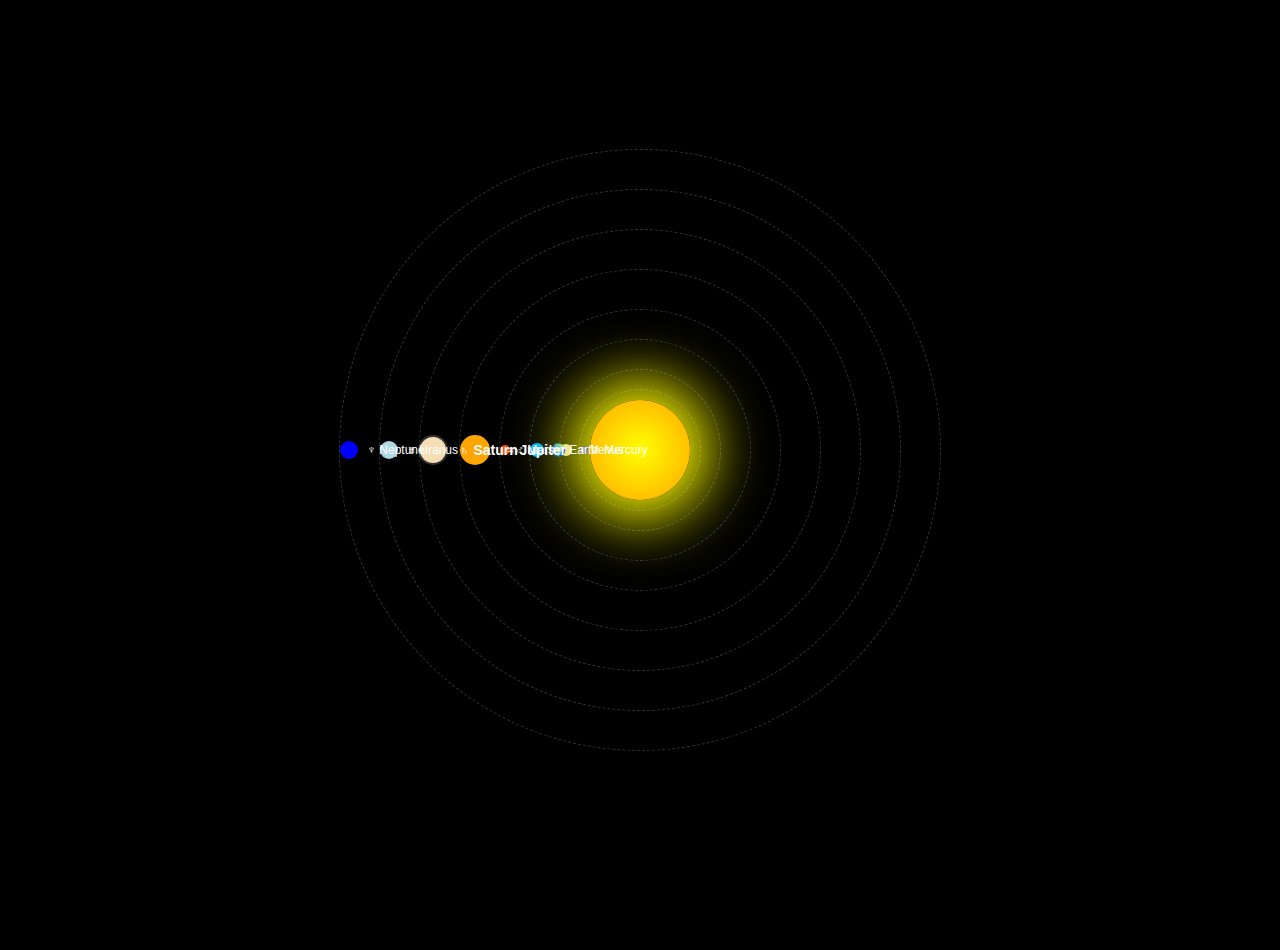
<file: index.html>
<!DOCTYPE html>
<html lang="en">
<head>
  <meta charset="UTF-8" />
  <title>Solar System Visualizer</title>
  <link rel="stylesheet" href="styles.css" />
</head>
<body>
  <div class="solar-system">
    <div class="sun"></div>

    <!-- Each planet in its orbit -->
    <div class="orbit mercury-orbit">
      <div class="planet mercury">
        <span class="label">☿ Mercury</span>
      </div>
    </div>

    <div class="orbit venus-orbit">
      <div class="planet venus">
        <span class="label">♀ Venus</span>
      </div>
    </div>

    <div class="orbit earth-orbit">
      <div class="planet earth">
        <span class="label">🌍 Earth</span>
      </div>
    </div>

    <div class="orbit mars-orbit">
      <div class="planet mars">
        <span class="label">♂ Mars</span>
      </div>
    </div>

    <div class="orbit jupiter-orbit">
      <div class="planet jupiter">
        <span class="label">♃ Jupiter</span>
      </div>
    </div>

    <div class="orbit saturn-orbit">
      <div class="planet saturn">
        <span class="label">♄ Saturn</span>
      </div>
    </div>

    <div class="orbit uranus-orbit">
      <div class="planet uranus">
        <span class="label">♅ Uranus</span>
      </div>
    </div>

    <div class="orbit neptune-orbit">
      <div class="planet neptune">
        <span class="label">♆ Neptune</span>
      </div>
    </div>
  </div>

  <script src="script.js"></script>
</body>
</html>
</file>
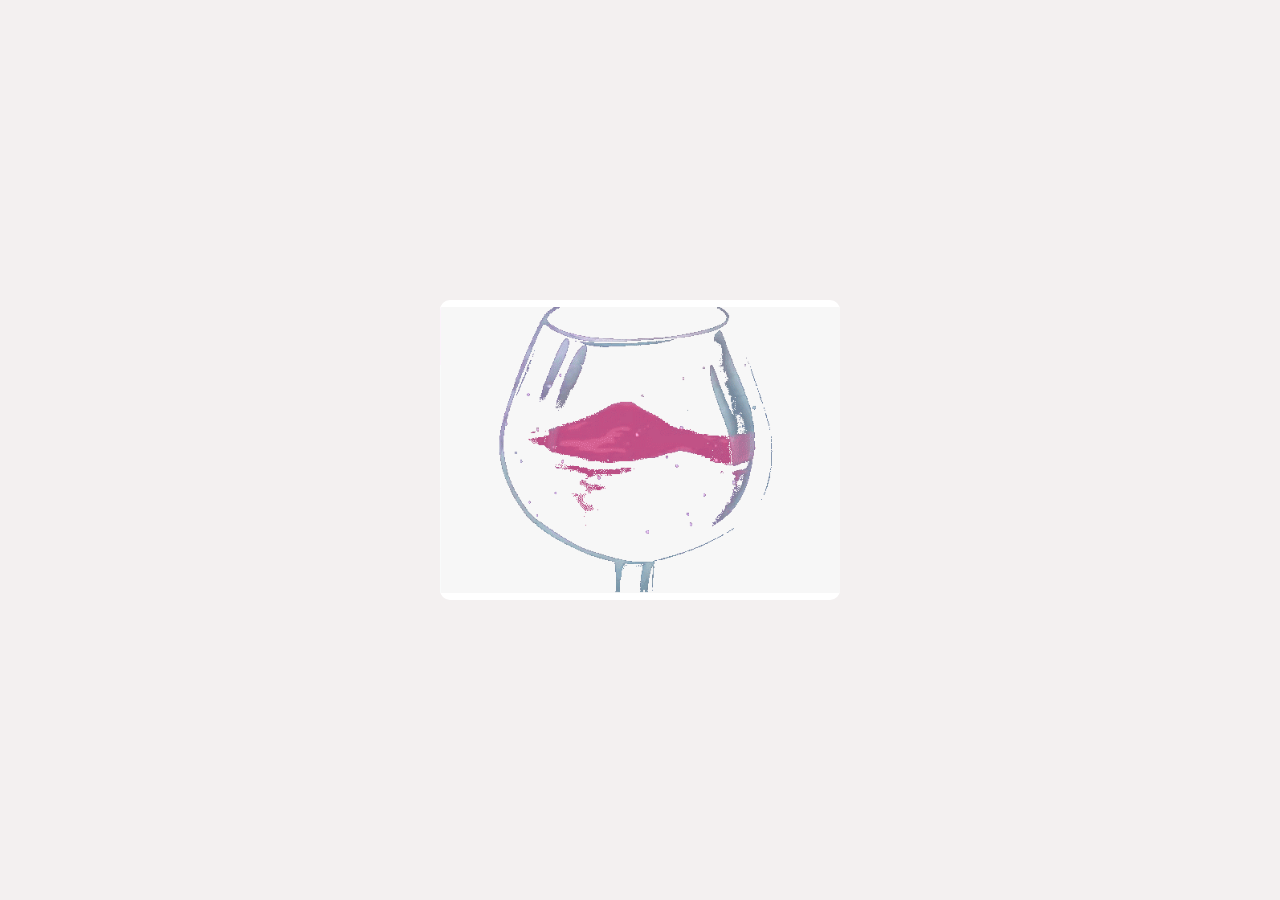
<file: Wine/index.html>
<!DOCTYPE html>
<html lang="en">
<head>
<meta charset="UTF-8" />
<meta name="viewport" content="width=device-width, initial-scale=1" />
<title>Multi-color Beating Heart</title>
<style>
  body {
    margin: 0;
    background-color: rgba(241, 237, 237, 0.85);
    display: flex;
    justify-content: center;
    align-items: center;
    height: 100vh;
  }

  .background-container {
    height: 300px;
    width: 400px;
    display: flex;
    justify-content: center;
    align-items: center;
    background-color: rgb(255, 255, 255);
    border-radius: 10px;
    box-shadow: none; /* removed */
    border: none;
    outline: none;
    position: relative;
    overflow: hidden;
  }

  .background-container::before {
    content: "";
    position: absolute;
    top: 50%;
    left: 50%;
    transform: translate(-50%, -50%);
    background-image: url('./drinksparkling.gif');
    background-repeat: no-repeat;
    background-size: contain;
    background-position: center;
    width: 100%;
    height: 100%;
    opacity: 1;
    z-index: 0;
  }

  .heart {
    position: relative;
    z-index: 1;
  }


</style>
</head>
<body>

  <div class="background-container">
   
  </div>

</body>
</html>
</file>
<file: styles.css>
body {
  margin: 0;
  background: black;
  overflow: hidden;
  display: flex;
  justify-content: center;
  align-items: center;
  height: 100vh;
}

.solar-system {
  position: relative;
  width: 1000px;
  height: 1000px;
}

.sun {
  position: absolute;
  top: 50%;
  left: 50%;
  width: 100px;
  height: 100px;
  background: radial-gradient(circle, yellow, orange);
  border-radius: 50%;
  transform: translate(-50%, -50%);
  box-shadow: 0 0 60px 20px yellow;
}

/* Orbit base */
.orbit {
  position: absolute;
  top: 50%;
  left: 50%;
  border: 1px dashed rgba(255, 255, 255, 0.2);
  border-radius: 50%;
  transform: translate(-50%, -50%);
}

.planet {
  position: absolute;
  top: 50%;
  left: 0;
  border-radius: 50%;
  transform: translateY(-50%);
}

/* Mercury */
.mercury-orbit {
  width: 120px;
  height: 120px;
  animation: orbit 4s linear infinite;
}
.mercury {
  width: 8px;
  height: 8px;
  background: gray;
}

/* Venus */
.venus-orbit {
  width: 160px;
  height: 160px;
  animation: orbit 6s linear infinite;
}
.venus {
  width: 12px;
  height: 12px;
  background: khaki;
}

/* Earth */
.earth-orbit {
  width: 220px;
  height: 220px;
  animation: orbit 8s linear infinite;
}
.earth {
  width: 14px;
  height: 14px;
  background: deepskyblue;
}

/* Mars */
.mars-orbit {
  width: 280px;
  height: 280px;
  animation: orbit 10s linear infinite;
}
.mars {
  width: 10px;
  height: 10px;
  background: orangered;
}

/* Jupiter */
.jupiter-orbit {
  width: 360px;
  height: 360px;
  animation: orbit 20s linear infinite;
}
.jupiter {
  width: 30px;
  height: 30px;
  background: orange;
}

/* Saturn */
.saturn-orbit {
  width: 440px;
  height: 440px;
  animation: orbit 25s linear infinite;
}
.saturn {
  width: 26px;
  height: 26px;
  background: wheat;
  box-shadow: 0 0 0 2px rgba(255,255,255,0.2); /* hint of rings */
}

/* Uranus */
.uranus-orbit {
  width: 520px;
  height: 520px;
  animation: orbit 30s linear infinite;
}
.uranus {
  width: 18px;
  height: 18px;
  background: lightblue;
}

/* Neptune */
.neptune-orbit {
  width: 600px;
  height: 600px;
  animation: orbit 35s linear infinite;
}
.neptune {
  width: 18px;
  height: 18px;
  background: blue;
}

/* Orbit animation */
@keyframes orbit {
  0% {
    transform: rotate(0deg) translateX(-50%) translateY(-50%);
  }
  100% {
    transform: rotate(360deg) translateX(-50%) translateY(-50%);
  }
}


.label {
  position: absolute;
  top: 50%;
  left: 150%;
  color: white;
  font-size: 12px;
  white-space: nowrap;
  transform: translateY(-50%);
  pointer-events: none;
  font-family: sans-serif;
}

/* Increase size for largest planets' labels */
.jupiter .label,
.saturn .label {
  font-size: 14px;
  font-weight: bold;
}

/* Optional planet border for visibility */
.planet {
  position: absolute;
  top: 50%;
  left: 0;
  border-radius: 50%;
  transform: translateY(-50%);
  display: flex;
  align-items: center;
  justify-content: center;
}
</file>
